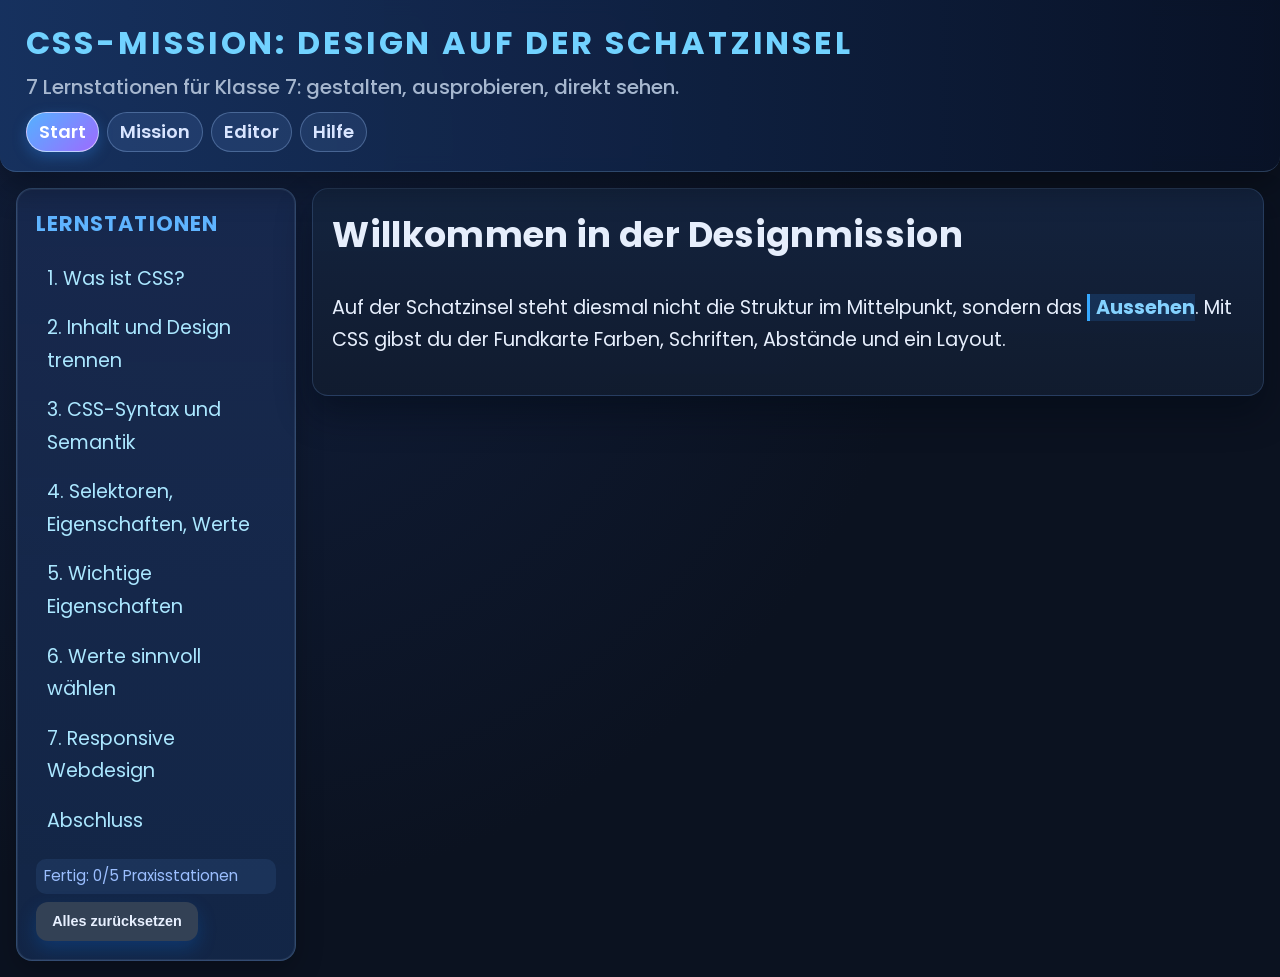
<file: apps/css-grundlagen/index.html>
<!doctype html>
<html lang="de">
  <head>
    <meta charset="utf-8" />
    <meta name="viewport" content="width=device-width,initial-scale=1" />
    <base href="./">
    <title>CSS-Grundlagen - Designmission Schatzsuche</title>
    <link rel="preconnect" href="https://fonts.googleapis.com">
    <link rel="preconnect" href="https://fonts.gstatic.com" crossorigin>
    <link href="https://fonts.googleapis.com/css2?family=Poppins:wght@400;500;600;700;800&family=Inter:wght@400;500;600;700&display=swap" rel="stylesheet">
    <link rel="stylesheet" href="css/style.css">
  </head>
  <body>
    <header class="main-header">
      <div class="title-wrap">
        <h1>CSS-Mission: Design auf der Schatzinsel</h1>
        <p>7 Lernstationen für Klasse 7: gestalten, ausprobieren, direkt sehen.</p>
      </div>
      <nav class="topnav" aria-label="Sektionen">
        <a href="#/start">Start</a>
        <a href="#/mission">Mission</a>
        <a href="#/editor">Editor</a>
        <a href="#/hilfe">Hilfe</a>
      </nav>
    </header>

    <div class="layout">
      <aside class="sidebar" aria-label="Lernmodule">
        <h2>Lernstationen</h2>
        <ul>
          <li><a href="#/modul/1">1. Was ist CSS?</a></li>
          <li><a href="#/modul/2">2. Inhalt und Design trennen</a></li>
          <li><a href="#/modul/3">3. CSS-Syntax und Semantik</a></li>
          <li><a href="#/modul/4">4. Selektoren, Eigenschaften, Werte</a></li>
          <li><a href="#/modul/5">5. Wichtige Eigenschaften</a></li>
          <li><a href="#/modul/6">6. Werte sinnvoll wählen</a></li>
          <li><a href="#/modul/7">7. Responsive Webdesign</a></li>
          <li><a href="#/modul/abschluss">Abschluss</a></li>
        </ul>
        <div id="progress"></div>
        <button id="reset-btn" class="secondary" style="font-size:0.9rem;margin-top:0.5rem;">Alles zurücksetzen</button>
      </aside>

      <main id="app" class="content"></main>
    </div>

    <script src="js/app.js" defer></script>
  </body>
</html>
</file>
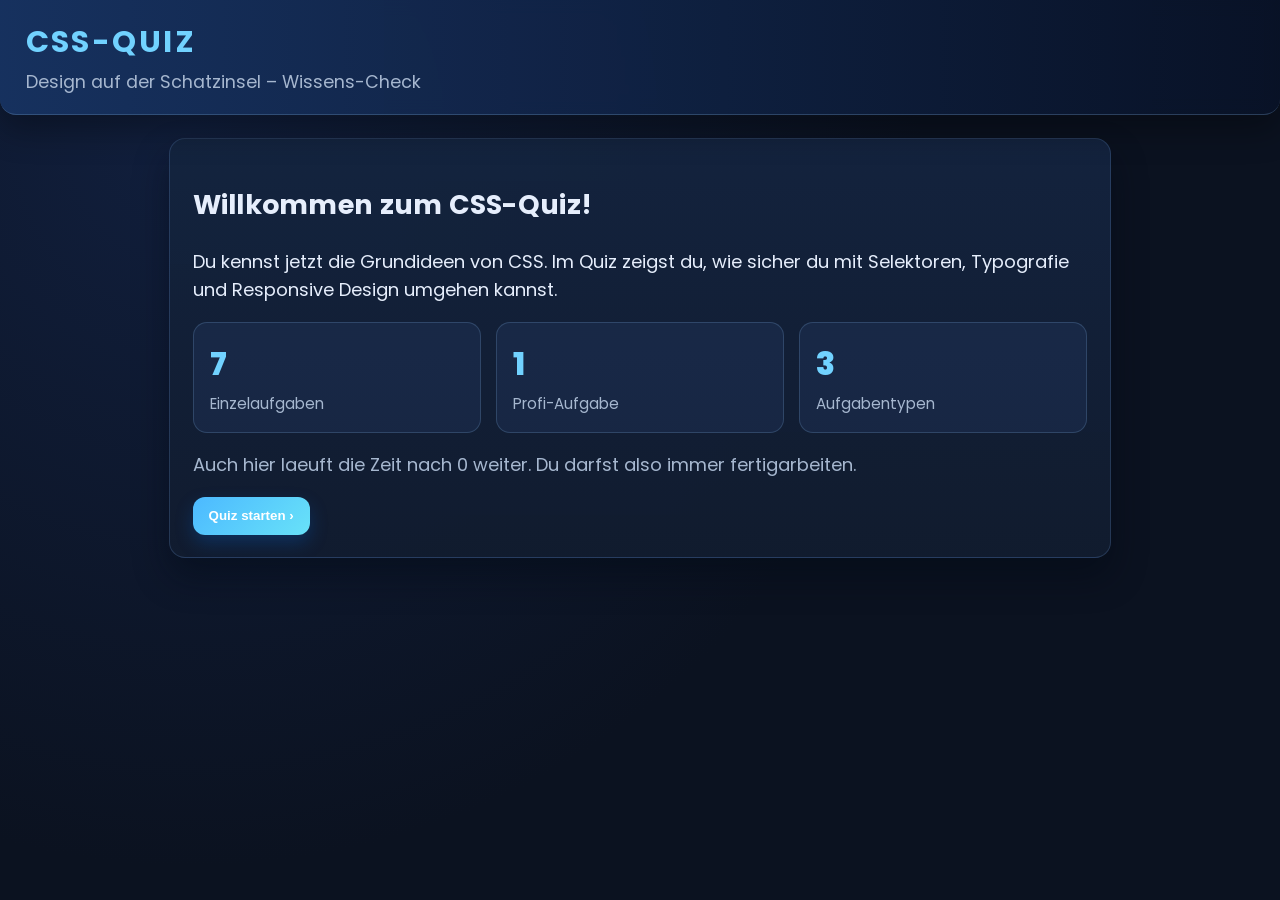
<file: apps/css-quiz/index.html>
<!doctype html>
<html lang="de">
  <head>
    <meta charset="utf-8" />
    <meta name="viewport" content="width=device-width,initial-scale=1" />
    <base href="./">
    <title>CSS-Quiz – Wissens-Check</title>
    <link rel="preconnect" href="https://fonts.googleapis.com">
    <link rel="preconnect" href="https://fonts.gstatic.com" crossorigin>
    <link href="https://fonts.googleapis.com/css2?family=Poppins:wght@400;500;600;700;800&family=Inter:wght@400;500;600;700&display=swap" rel="stylesheet">
    <link rel="stylesheet" href="css/style.css">
  </head>
  <body>
    <header class="main-header">
      <div class="title-wrap">
        <h1>CSS-Quiz</h1>
        <p>Design auf der Schatzinsel – Wissens-Check</p>
      </div>
      <div id="quiz-meta" class="quiz-meta"></div>
    </header>

    <main id="app" class="quiz-content"></main>

    <div id="modal-overlay" class="modal-overlay hidden" role="dialog" aria-modal="true" aria-labelledby="modal-title">
      <div class="modal-box">
        <h2 id="modal-title">⚠️ Profi-Aufgabe starten?</h2>
        <p>Wenn du zur <strong>Profi-Aufgabe</strong> wechselst, kannst du <strong>nicht mehr zu den Einzelaufgaben zurueckkehren</strong>.</p>
        <p>Bist du bereit?</p>
        <div class="modal-actions">
          <button id="modal-confirm">Ja, ich bin bereit!</button>
          <button id="modal-cancel" class="secondary">Abbrechen</button>
        </div>
      </div>
    </div>

    <script src="js/quiz.js" defer></script>
  </body>
</html>
</file>
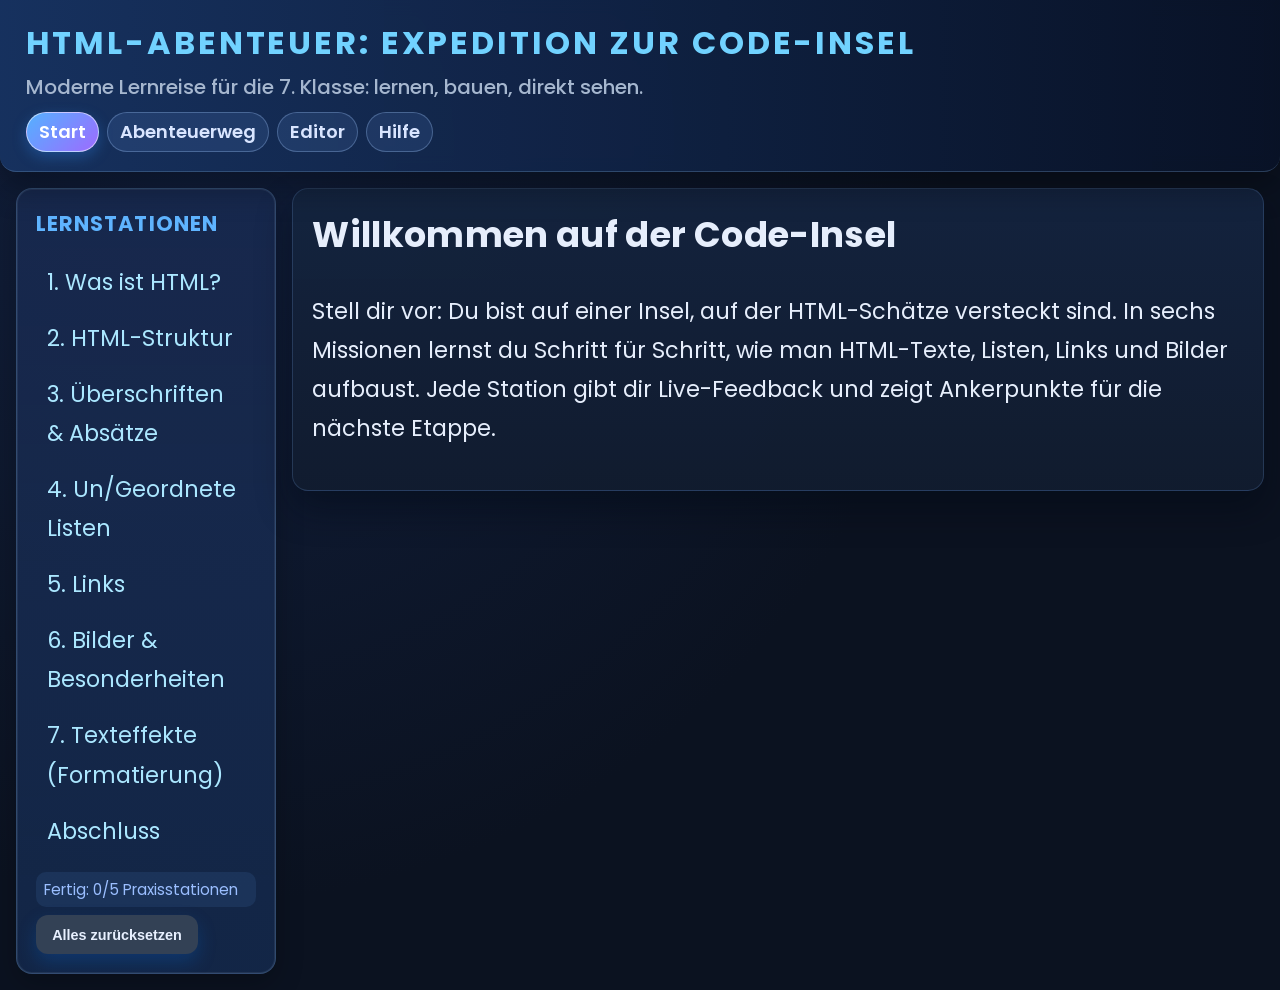
<file: apps/html-grundlagen/index.html>
<!doctype html>
<html lang="de">
  <head>
    <meta charset="utf-8" />
    <meta name="viewport" content="width=device-width,initial-scale=1" />
    <base href="./">
    <title>HTML-Grundlagen - Abenteuerkurs</title>
    <link rel="preconnect" href="https://fonts.googleapis.com">
    <link rel="preconnect" href="https://fonts.gstatic.com" crossorigin>
    <link href="https://fonts.googleapis.com/css2?family=Poppins:wght@400;500;600;700;800&family=Inter:wght@400;500;600;700&display=swap" rel="stylesheet">
    <link rel="stylesheet" href="css/style.css">
  </head>
  <body>
    <header class="main-header">
      <div class="title-wrap">
        <h1>HTML-Abenteuer: Expedition zur Code-Insel</h1>
        <p>Moderne Lernreise für die 7. Klasse: lernen, bauen, direkt sehen.</p>
      </div>
      <nav class="topnav" aria-label="Sektionen">
        <a href="#/start">Start</a>
        <a href="#/abenteuer">Abenteuerweg</a>
        <a href="#/editor">Editor</a>
        <a href="#/hilfe">Hilfe</a>
      </nav>
    </header>

    <div class="layout">
      <aside class="sidebar" aria-label="Lernmodule">
        <h2>Lernstationen</h2>
        <ul>
          <li><a href="#/modul/1">1. Was ist HTML?</a></li>
          <li><a href="#/modul/2">2. HTML-Struktur</a></li>
          <li><a href="#/modul/3">3. Überschriften & Absätze</a></li>
          <li><a href="#/modul/4">4. Un/Geordnete Listen</a></li>
          <li><a href="#/modul/5">5. Links</a></li>
          <li><a href="#/modul/6">6. Bilder & Besonderheiten</a></li>
          <li><a href="#/modul/7">7. Texteffekte (Formatierung)</a></li>
          <li><a href="#/modul/abschluss">Abschluss</a></li>
        </ul>
        <div id="progress"></div>
        <button id="reset-btn" class="secondary" style="font-size:0.9rem;margin-top:0.5rem;">Alles zurücksetzen</button>
      </aside>

      <main id="app" class="content"></main>
    </div>

    <script src="js/app.js" defer></script>
  </body>
</html>
</file>
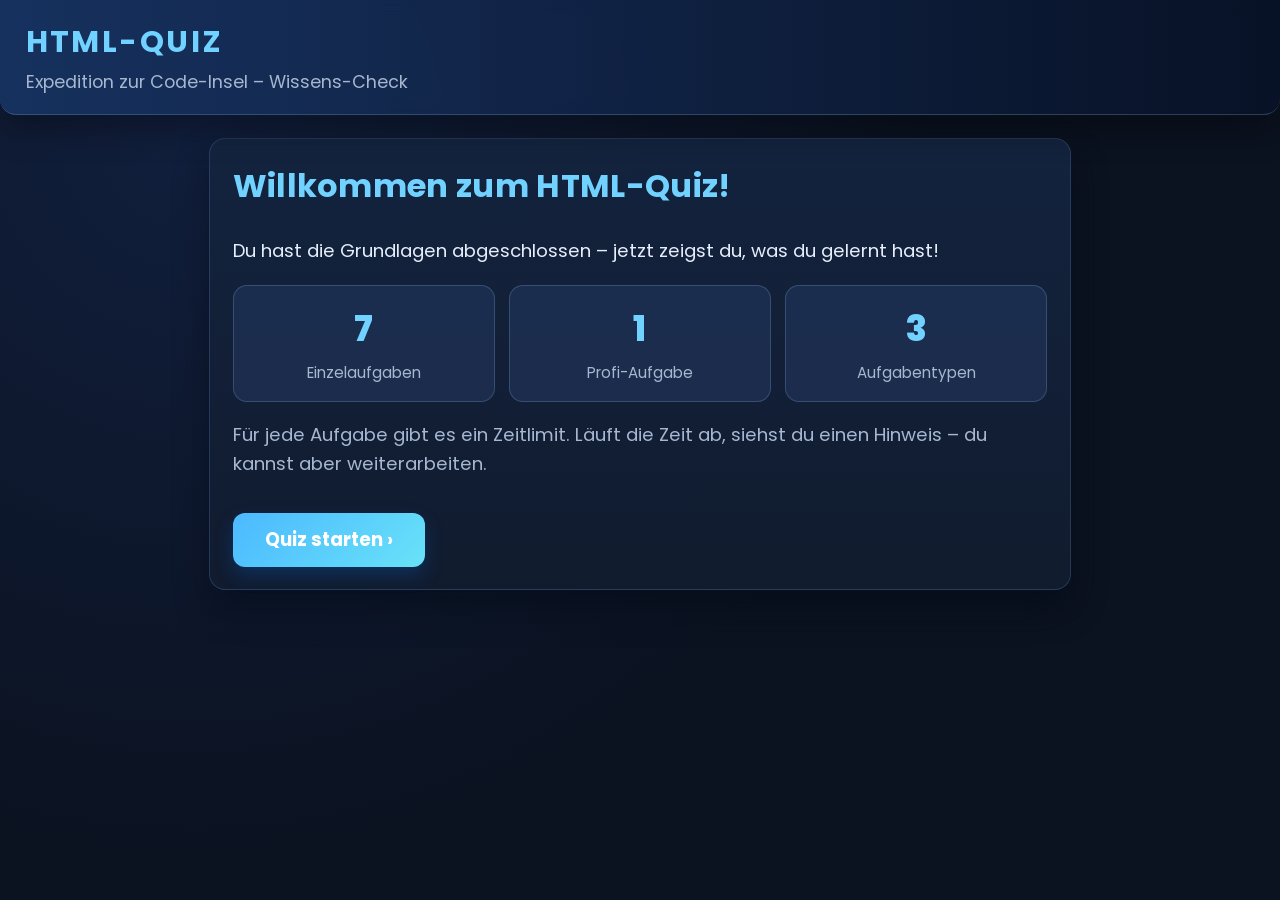
<file: apps/html-quiz/index.html>
<!doctype html>
<html lang="de">
  <head>
    <meta charset="utf-8" />
    <meta name="viewport" content="width=device-width,initial-scale=1" />
    <base href="./">
    <title>HTML-Quiz – Wissens-Check</title>
    <link rel="preconnect" href="https://fonts.googleapis.com">
    <link rel="preconnect" href="https://fonts.gstatic.com" crossorigin>
    <link href="https://fonts.googleapis.com/css2?family=Poppins:wght@400;500;600;700;800&family=Inter:wght@400;500;600;700&display=swap" rel="stylesheet">
    <link rel="stylesheet" href="css/style.css">
  </head>
  <body>
    <header class="main-header">
      <div class="title-wrap">
        <h1>HTML-Quiz</h1>
        <p>Expedition zur Code-Insel – Wissens-Check</p>
      </div>
      <div id="quiz-meta" class="quiz-meta"></div>
    </header>

    <main id="app" class="quiz-content"></main>

    <div id="modal-overlay" class="modal-overlay hidden" role="dialog" aria-modal="true" aria-labelledby="modal-title">
      <div class="modal-box">
        <h2 id="modal-title">⚠️ Profi-Aufgabe starten?</h2>
        <p>Wenn du zur <strong>Profi-Aufgabe</strong> wechselst, kannst du <strong>nicht mehr zu den Einzelaufgaben zurückkehren</strong>.</p>
        <p>Bist du bereit?</p>
        <div class="modal-actions">
          <button id="modal-confirm">Ja, ich bin bereit!</button>
          <button id="modal-cancel" class="secondary">Abbrechen</button>
        </div>
      </div>
    </div>

    <script src="js/quiz.js" defer></script>
  </body>
</html>
</file>
<file: apps/css-grundlagen/css/style.css>
:root {
  --bg: #0b1220;
  --surface: #111d34;
  --surface-2: #1c2c4b;
  --accent: #5fb4ff;
  --accent-2: #71d2ff;
  --text: #e6eefc;
  --muted: #a6b7cf;
  --success: #3ee9a1;
  --danger: #ff5f7d;
  --border: rgba(104, 143, 183, 0.35);
  --shadow: 0 18px 35px rgba(1, 8, 20, 0.45);
  --radius: 16px;
}
* { box-sizing: border-box; }
body {
  margin: 0;
  font-family: 'Poppins', 'Inter', 'Segoe UI', Roboto, Arial, sans-serif;
  background: radial-gradient(circle at 15% 15%, #111f3d 0%, #0b1220 55%);
  color: var(--text);
  font-size: 18px;
  line-height: 1.55;
  min-height: 100vh;
}
h1,h2,h3,h4,h5,h6 { text-rendering: optimizeLegibility; letter-spacing: 0.01em; }

.main-header {
  padding: 1.15rem 1.6rem;
  border-bottom: 1px solid var(--border);
  background: linear-gradient(90deg, rgba(23, 51, 98, 0.92), rgba(9, 18, 39, 0.94));
  box-shadow: 0 16px 32px rgba(0,0,0,0.3);
  backdrop-filter: blur(8px);
  border-radius: 0 0 var(--radius) var(--radius);
  position: sticky;
  top: 0;
  z-index: 20;
}
.title-wrap h1 {
  margin: 0;
  font-size: 2rem;
  color: var(--accent-2);
  text-transform: uppercase;
  letter-spacing: 0.09em;
}
.title-wrap p {
  margin: 0.25rem 0 0.55rem;
  color: var(--muted);
  font-size: 1.25rem;
  font-weight: 500;
}
.topnav {
  display: flex;
  flex-wrap: wrap;
  gap: 0.5rem;
}
.topnav a {
  color: #d9e5ff;
  text-decoration: none;
  font-weight: 600;
  border: 1px solid rgba(168, 205, 255, 0.3);
  border-radius: 999px;
  padding: 0.33rem 0.75rem;
  background: rgba(127, 174, 248, 0.12);
  transition: transform 0.2s ease, color 0.2s ease, background 0.2s ease, border 0.2s ease;
}
.topnav a:hover,
.topnav a:focus {
  background: rgba(95, 186, 255, 0.23);
  border-color: #80bfff;
  color: var(--text);
  transform: translateY(-1px);
}
.topnav a.active {
  background: linear-gradient(135deg,#54b1ff,#9d6bff);
  color: #ffffff;
  border-color: rgba(255, 255, 255, 0.55);
  box-shadow: 0 5px 14px rgba(39, 116, 204, 0.43);
}
.layout {
  display: grid;
  grid-template-columns: minmax(220px, min(45vw, 280px)) minmax(0, 1fr);
  gap: 1rem;
  padding: 1rem;
  width: 100%;
  max-width: 100%;
  margin: 0;
  align-items: start;
}
.sidebar {
  background: linear-gradient(180deg, rgba(24, 41, 78, 0.95), rgba(20, 41, 76, 0.87));
  border: 1px solid var(--border);
  border-radius: var(--radius);
  padding: 1.2rem;
  min-height: calc(100vh - 146px);
  position: sticky;
  top: 1.1rem;
  overflow-y: auto;
  overflow-x: hidden;
  box-shadow: inset 0 0 0 1px rgba(214, 228, 255, 0.08), 0 10px 28px rgba(0,0,0,0.23);
}
.sidebar, .content { min-width: 0; }
.sidebar h2 {
  margin-top: 0;
  color: var(--accent);
  font-size: 1.3rem;
  text-transform: uppercase;
  letter-spacing: 0.05em;
}
.sidebar ul { list-style: none; margin: 0.7rem 0; padding: 0; }
.sidebar li { margin: 0.35rem 0; }
.sidebar a {
  color: #abe7ff;
  text-decoration: none;
  display: inline-flex;
  align-items: center;
  border-radius: 8px;
  padding: 0.35rem 0.7rem;
  transition: background 0.25s ease;
}
.sidebar a:hover,
.sidebar a:focus { background: rgba(97, 165, 255, 0.17); }
.sidebar a.active {
  background: linear-gradient(135deg, rgba(78, 147, 255, 0.45), rgba(122, 101, 216, 0.43));
  color: #ffffff;
  font-weight: 700;
}
.sidebar a.completed { color: #c7ffd6; position: relative; font-weight: 700; }
.sidebar a.completed::after {
  content: '✔';
  position: absolute;
  right: 8px;
  top: 50%;
  transform: translateY(-50%);
  background: #1ca65f;
  color: #ffffff;
  border-radius: 999px;
  width: 18px;
  height: 18px;
  display: inline-flex;
  align-items: center;
  justify-content: center;
  font-size: 0.7rem;
}
#progress {
  margin-top: 1rem;
  color: #9bbeff;
  font-size: 0.95rem;
  padding: 0.35rem 0.5rem;
  border-radius: 10px;
  background: rgba(57, 102, 156, 0.22);
}
.content { min-height: calc(100vh - 160px); }
.pane {
  background: linear-gradient(180deg, rgba(20, 36, 63, 0.96), rgba(17, 28, 47, 0.98));
  border: 1px solid rgba(112, 155, 219, 0.22);
  border-radius: var(--radius);
  box-shadow: var(--shadow);
  padding: 1.2rem;
  margin-bottom: 1.1rem;
  animation: paneFadeIn 0.45s ease-out forwards;
}
@keyframes paneFadeIn {
  from { opacity: 0; transform: translateY(12px); }
  to { opacity: 1; transform: translateY(0); }
}
.pane h2 { margin-top: 0; font-size: 2.2rem; }
.pane h3 { font-size: 1.15rem; color: var(--text); margin: 1rem 0 0.6rem; }
.pane p,
.sidebar p,
.sidebar ul,
.sidebar li { font-size: 1.2rem; line-height: 1.7; }
.code,
.inline-code {
  font-family: 'JetBrains Mono', 'Courier New', monospace;
  font-size: 1.05em;
  color: #b6feff;
  background: rgba(55, 200, 255, 0.18);
  padding: 0.14rem 0.25rem;
  border-radius: 6px;
  white-space: pre-wrap;
}
.important {
  color: #84d2ff;
  background: rgba(46, 142, 250, 0.16);
  font-weight: 700;
  border-left: 3px solid #36a8ff;
  padding-left: 0.38rem;
}
.punch {
  color: #ff7de8;
  background: rgba(255, 93, 214, 0.17);
  font-weight: 700;
  border-radius: 8px;
  padding: 0.08rem 0.17rem;
}
.cols {
  display: grid;
  grid-template-columns: 1fr 1fr;
  gap: 1rem;
  margin-top: 0.8rem;
}
.box {
  background: #0f172a;
  border: 1px solid var(--border);
  border-radius: 10px;
  padding: 0.75rem;
}
.box h3:first-child { margin-top: 0; }
textarea {
  width: 100%;
  min-height: 360px;
  font-family: 'JetBrains Mono', monospace;
  font-size: 1.05rem;
  color: #e2e8f0;
  background: #020617;
  border: 1px solid var(--border);
  border-radius: 8px;
  padding: 0.85rem;
  resize: vertical;
}
.code-input { min-height: 320px; }
textarea:focus {
  outline: 2px dashed var(--accent);
  outline-offset: 2px;
}
select {
  background: #0b1324;
  color: #e6eefc;
  border: 1px solid rgba(130, 170, 230, 0.38);
  border-radius: 8px;
  padding: 0.45rem 0.6rem;
  font-family: inherit;
}
.demo-controls {
  display: flex;
  align-items: center;
  flex-wrap: wrap;
  gap: 0.55rem;
  margin-top: 0.8rem;
}
.controls {
  display: flex;
  gap: 0.7rem;
  flex-wrap: wrap;
  margin-top: 0.75rem;
}
button {
  margin-top: 0.2rem;
  border: 0;
  border-radius: 12px;
  padding: 0.72rem 1rem;
  color: #fff;
  background: linear-gradient(135deg, #4cb9ff, #68e2f8);
  cursor: pointer;
  font-weight: 700;
  box-shadow: 0 8px 18px rgba(7, 102, 207, 0.28);
  transition: transform 0.2s ease, filter 0.2s ease;
}
button:hover,
button:focus {
  transform: translateY(-1px);
  filter: brightness(1.05);
}
button.secondary { background: #334155; color: #e8f0ff; }
.status {
  display: inline-flex;
  align-items: center;
  gap: 0.45rem;
  font-weight: 600;
}
.status.success { color: var(--success); }
.status.error { color: var(--danger); }
.feedback { margin-top: 0.8rem; min-height: 2rem; }
.code-view {
  margin: 0;
  padding: 0.8rem;
  border: 1px solid rgba(129, 166, 208, 0.35);
  border-radius: 12px;
  background: #020617;
  color: #dbeafe;
  font-family: 'JetBrains Mono', monospace;
  font-size: 0.92rem;
  line-height: 1.45;
  max-height: 260px;
  overflow: auto;
  white-space: pre;
}
.html-source-view {
  min-height: 220px;
  max-height: 520px;
}
.preview-tools {
  display: flex;
  align-items: center;
  gap: 0.5rem;
  flex-wrap: wrap;
  margin-bottom: 0.55rem;
}
.width-indicator {
  font-size: 0.92rem;
  color: #9ec8ff;
  background: rgba(57, 102, 156, 0.22);
  border: 1px solid rgba(110, 164, 235, 0.35);
  border-radius: 999px;
  padding: 0.2rem 0.55rem;
}
.preview-wrap {
  width: 100%;
  min-width: 260px;
  margin: 0 auto;
}
.preview-wrap.preview-resizable {
  overflow: visible;
  border: 2px dashed rgba(95, 180, 255, 0.65);
  background: linear-gradient(180deg, rgba(63, 103, 158, 0.12), rgba(63, 103, 158, 0.04));
  border-radius: 12px;
  padding: 0.35rem;
}
.preview-drag-handle {
  margin: 0.45rem auto 0;
  width: fit-content;
  padding: 0.25rem 0.85rem;
  border-radius: 999px;
  border: 1px solid rgba(126, 201, 255, 0.75);
  background: rgba(94, 163, 255, 0.24);
  color: #dbeafe;
  font-size: 0.88rem;
  font-weight: 700;
  letter-spacing: 0.04em;
  cursor: ew-resize;
  user-select: none;
  touch-action: none;
}
.preview-drag-handle:hover,
.preview-drag-handle:focus {
  background: rgba(94, 163, 255, 0.36);
  border-color: rgba(162, 220, 255, 0.95);
}
.preview-wrap.preview-resizable.is-dragging iframe#preview {
  pointer-events: none;
}
iframe#preview {
  width: 100%;
  border: 1px solid rgba(129, 166, 208, 0.35);
  border-radius: 14px;
  min-height: 520px;
  height: min(76vh, 820px);
  background: white;
}
.tip-box {
  background: rgba(57, 102, 156, 0.16);
  border: 1px solid rgba(110, 164, 235, 0.35);
  border-radius: 12px;
  padding: 0.85rem 1rem;
  margin-top: 1rem;
}
.pane a {
  color: #8fd4ff;
  font-weight: 700;
}
.pane a:hover,
.pane a:focus {
  color: #c2ecff;
}
@media(max-width: 1100px) {
  .layout { grid-template-columns: 1fr; }
  .sidebar { position: relative; min-height: auto; top: 0; }
  .cols { grid-template-columns: 1fr; }
}
@media(max-width: 640px) {
  .title-wrap h1 { font-size: 1.25rem; }
  .topnav { justify-content: center; }
  .pane h2 { font-size: 1.6rem; }
  .pane p,
  .sidebar p,
  .sidebar li { font-size: 1rem; }
}
</file>
<file: apps/css-quiz/css/style.css>
/* ── Variables & Reset ─────────────────────────────────────── */
:root {
  --bg: #0b1220;
  --surface: #111d34;
  --surface-2: #1c2c4b;
  --accent: #5fb4ff;
  --accent-2: #71d2ff;
  --text: #e6eefc;
  --muted: #a6b7cf;
  --success: #3ee9a1;
  --danger: #ff5f7d;
  --border: rgba(104, 143, 183, 0.35);
  --shadow: 0 18px 35px rgba(1, 8, 20, 0.45);
  --radius: 16px;
}
* { box-sizing: border-box; }
body {
  margin: 0;
  font-family: 'Poppins', 'Inter', 'Segoe UI', Roboto, Arial, sans-serif;
  background: radial-gradient(circle at 15% 15%, #111f3d 0%, #0b1220 55%);
  color: var(--text);
  font-size: 18px;
  line-height: 1.55;
  min-height: 100vh;
}
h1, h2, h3, h4 { text-rendering: optimizeLegibility; letter-spacing: 0.01em; }
.main-header {
  padding: 1.15rem 1.6rem;
  border-bottom: 1px solid var(--border);
  background: linear-gradient(90deg, rgba(23, 51, 98, 0.92), rgba(9, 18, 39, 0.94));
  box-shadow: 0 16px 32px rgba(0,0,0,0.3);
  backdrop-filter: blur(8px);
  border-radius: 0 0 var(--radius) var(--radius);
  position: sticky;
  top: 0;
  z-index: 20;
  display: flex;
  justify-content: space-between;
  align-items: center;
  flex-wrap: wrap;
  gap: 0.5rem;
}
.title-wrap h1 { margin: 0; font-size: 1.9rem; color: var(--accent-2); text-transform: uppercase; letter-spacing: 0.08em; }
.title-wrap p { margin: 0.2rem 0 0; color: var(--muted); font-size: 1.1rem; }
.quiz-meta { display: flex; align-items: center; }
.meta-pills { display: flex; gap: 0.5rem; flex-wrap: wrap; }
.pill { background: rgba(74, 127, 210, 0.22); border: 1px solid rgba(168, 205, 255, 0.28); border-radius: 999px; padding: 0.25rem 0.7rem; font-size: 0.95rem; font-weight: 600; color: #d8eaff; }
.ab-pill { background: rgba(155, 101, 255, 0.28); border-color: rgba(195, 160, 255, 0.4); }
.quiz-content { max-width: 980px; margin: 1.4rem auto; padding: 0 1.2rem 2rem; }
.pane {
  background: linear-gradient(180deg, rgba(20, 36, 63, 0.96), rgba(17, 28, 47, 0.98));
  border: 1px solid rgba(112, 155, 219, 0.22);
  border-radius: var(--radius);
  box-shadow: var(--shadow);
  padding: 1.4rem;
  margin-bottom: 1.1rem;
  animation: paneFadeIn 0.4s ease-out both;
  overflow-x: hidden;
}
.pane-pro { border-color: rgba(195, 150, 255, 0.4); }
@keyframes paneFadeIn { from { opacity: 0; transform: translateY(10px); } to { opacity: 1; transform: translateY(0); } }
.task-header { display: flex; justify-content: space-between; align-items: center; margin-bottom: 0.6rem; }
.comp-label { font-size: 0.95rem; color: var(--muted); font-weight: 600; text-transform: uppercase; letter-spacing: 0.04em; }
.ab-badge { display: inline-flex; align-items: center; justify-content: center; min-width: 3rem; border-radius: 999px; padding: 0.25rem 0.7rem; background: rgba(155, 101, 255, 0.28); border: 1px solid rgba(195, 160, 255, 0.4); font-weight: 700; }
.question { font-size: 1.08rem; margin: 1rem 0 1.2rem; overflow-wrap: anywhere; }
.req-list { margin: 0.7rem 0 0 1rem; }
.timer-wrap { display: flex; align-items: center; gap: 0.75rem; margin: 0.5rem 0 1rem; }
.timer-bar { flex: 1; height: 0.45rem; background: rgba(255,255,255,0.1); border-radius: 999px; overflow: hidden; }
.timer-bar-fill { height: 100%; background: linear-gradient(90deg, #4cb9ff, #3ff1b4); border-radius: 999px; transition: width 0.9s linear, background-color 0.5s; }
.timer-bar-fill.low { background: linear-gradient(90deg, #ffb347, #ff7c43); }
.timer-bar-fill.very-low { background: linear-gradient(90deg, #ff5f7d, #ff2040); }
.timer-bar-fill.timer-overtime { background: linear-gradient(90deg, #ff9500, #ff6b00); }
.timer-count { font-size: 1rem; font-weight: 700; color: var(--muted); min-width: 2.6rem; text-align: right; font-family: 'JetBrains Mono', monospace; }
.timer-expired { background: rgba(255, 160, 60, 0.18); border: 1px solid rgba(255, 180, 60, 0.45); border-radius: 10px; padding: 0.5rem 1rem; color: #ffd084; font-weight: 600; font-size: 1rem; margin: 0.5rem 0; }
.mc-grid { display: grid; grid-template-columns: 1fr 1fr; gap: 0.95rem; margin-bottom: 1rem; }
.mc-card { background: rgba(36, 58, 100, 0.55); border: 1px solid rgba(130, 170, 230, 0.3); border-radius: 12px; padding: 0.9rem 1rem; color: var(--text); font-family: inherit; font-size: 1.05rem; text-align: left; cursor: pointer; transition: all 0.2s ease; line-height: 1.45; }
.mc-card:hover { background: rgba(60, 100, 180, 0.45); border-color: rgba(150, 200, 255, 0.55); transform: translateY(-2px); box-shadow: 0 4px 12px rgba(95, 180, 255, 0.15); }
.mc-card.mc-selected { background: rgba(75, 120, 220, 0.65); border-color: #7ec9ff; box-shadow: 0 0 0 3px rgba(126, 201, 255, 0.4), inset 0 0 0 1px #7ec9ff; font-weight: 600; }
.mc-card.mc-correct { background: rgba(30, 160, 100, 0.38); border-color: var(--success); color: #a8ffe0; box-shadow: 0 0 8px rgba(62, 233, 161, 0.3); }
.mc-card.mc-wrong { background: rgba(200, 40, 70, 0.28); border-color: var(--danger); color: #ffb3c0; }
.sort-cards { display: flex; flex-direction: column; gap: 0.7rem; }
.sort-card { display: flex; align-items: center; gap: 0.75rem; background: linear-gradient(135deg, rgba(40, 85, 170, 0.2), rgba(50, 100, 200, 0.15)); border: 1.5px solid rgba(120, 180, 255, 0.3); border-radius: 10px; padding: 0.95rem 1.1rem; cursor: grab; transition: all 0.2s ease-out; user-select: none; }
.sort-card:active { cursor: grabbing; }
.sort-card.dragging { opacity: 0.45; }
.sort-card.drag-over { border-color: #7ec9ff; background: linear-gradient(135deg, rgba(80, 130, 220, 0.35), rgba(90, 150, 230, 0.3)); box-shadow: 0 0 12px rgba(95, 180, 255, 0.25); }
.sort-card.sort-correct { background: linear-gradient(135deg, rgba(30, 160, 100, 0.25), rgba(50, 180, 120, 0.2)); border-color: var(--success); }
.sort-card.sort-wrong { background: linear-gradient(135deg, rgba(200, 40, 70, 0.22), rgba(220, 60, 80, 0.18)); border-color: var(--danger); }
.drag-handle { font-size: 1.3rem; color: var(--muted); flex-shrink: 0; }
.sort-label { font-family: 'JetBrains Mono', monospace; font-size: 1rem; color: #c8deff; }
.cols {
  display: grid;
  grid-template-columns: minmax(0, 1fr) minmax(0, 1fr);
  gap: 1rem;
  margin-top: 0.75rem;
  align-items: start;
  width: 100%;
}
.box {
  background: #0f172a;
  border: 1px solid var(--border);
  border-radius: 10px;
  padding: 0.75rem;
  min-width: 0;
}
.box h3:first-child { margin-top: 0; }
.code-view {
  margin: 0;
  padding: 0.8rem;
  border: 1px solid rgba(129, 166, 208, 0.35);
  border-radius: 12px;
  background: #020617;
  color: #dbeafe;
  font-family: 'JetBrains Mono', monospace;
  font-size: 0.92rem;
  line-height: 1.45;
  max-height: 220px;
  overflow: auto;
  white-space: pre-wrap;
  overflow-wrap: anywhere;
  max-width: 100%;
}
textarea { width: 100%; min-height: 360px; min-width: 0; max-width: 100%; font-family: 'JetBrains Mono', monospace; font-size: 1rem; color: #e2e8f0; background: #020617; border: 1px solid var(--border); border-radius: 8px; padding: 0.85rem; resize: vertical; }
.btn-row, .nav-btns { display: flex; gap: 0.7rem; flex-wrap: wrap; align-items: center; margin-top: 0.8rem; }
button { border: 0; border-radius: 12px; padding: 0.72rem 1rem; color: #fff; background: linear-gradient(135deg, #4cb9ff, #68e2f8); cursor: pointer; font-weight: 700; box-shadow: 0 8px 18px rgba(7, 102, 207, 0.28); transition: transform 0.2s ease, filter 0.2s ease; }
button:hover, button:focus { transform: translateY(-1px); filter: brightness(1.05); }
button.secondary { background: #334155; color: #e8f0ff; }
.feedback-inline { margin-top: 0.85rem; min-height: 1.8rem; }
.status { display: inline-flex; align-items: center; gap: 0.45rem; font-weight: 600; }
.status.success { color: var(--success); }
.status.error { color: var(--danger); }
iframe#preview { display: block; width: 100%; max-width: 100%; min-height: 520px; border-radius: 14px; border: 1px solid rgba(129, 166, 208, 0.35); background: white; }
.info-grid { display: grid; grid-template-columns: repeat(3, minmax(0, 1fr)); gap: 0.9rem; margin: 1rem 0; }
.info-card { display: flex; flex-direction: column; gap: 0.25rem; background: rgba(46, 74, 126, 0.22); border: 1px solid rgba(104, 143, 183, 0.3); border-radius: 14px; padding: 1rem; }
.info-num { font-size: 2rem; font-weight: 800; color: var(--accent-2); }
.info-label { color: var(--muted); font-size: 0.95rem; }
.muted-note { color: var(--muted); }
.score-banner { display: flex; align-items: baseline; gap: 0.35rem; margin: 0.6rem 0 1rem; }
.score-num, .score-total { font-size: 3rem; font-weight: 800; color: var(--accent-2); }
.score-sep { font-size: 2rem; color: var(--muted); }
.score-label { margin-left: 0.5rem; color: var(--muted); }
.result-list { display: flex; flex-direction: column; gap: 0.75rem; }
.result-row { display: flex; align-items: center; gap: 0.8rem; border: 1px solid rgba(104, 143, 183, 0.22); background: rgba(15, 24, 42, 0.7); border-radius: 12px; padding: 0.9rem 1rem; }
.result-row.r-ok { border-color: rgba(62, 233, 161, 0.4); }
.result-row.r-fail { border-color: rgba(255, 95, 125, 0.35); }
.r-icon { font-size: 1.3rem; }
.r-info { flex: 1; display: flex; flex-direction: column; gap: 0.25rem; }
.r-meta { color: var(--muted); font-size: 0.92rem; }
.modal-overlay { position: fixed; inset: 0; background: rgba(3, 9, 20, 0.7); display: grid; place-items: center; padding: 1rem; z-index: 50; }
.modal-overlay.hidden { display: none; }
.modal-box { max-width: 520px; background: linear-gradient(180deg, rgba(20, 36, 63, 0.98), rgba(17, 28, 47, 1)); border: 1px solid rgba(112, 155, 219, 0.35); border-radius: 16px; padding: 1.2rem; box-shadow: var(--shadow); }
.modal-actions { display: flex; gap: 0.75rem; flex-wrap: wrap; margin-top: 1rem; }
@media (max-width: 720px) {
  .mc-grid, .cols, .info-grid { grid-template-columns: 1fr; }
}
@media (max-width: 420px) {
  .title-wrap h1 { font-size: 1.35rem; }
}
</file>
<file: apps/html-grundlagen/css/style.css>
:root {
  --bg: #0b1220;
  --surface: #111d34;
  --surface-2: #1c2c4b;
  --accent: #5fb4ff;
  --accent-2: #71d2ff;
  --text: #e6eefc;
  --muted: #a6b7cf;
  --success: #3ee9a1;
  --danger: #ff5f7d;
  --border: rgba(104, 143, 183, 0.35);
  --shadow: 0 18px 35px rgba(1, 8, 20, 0.45);
  --radius: 16px;
}
* { box-sizing: border-box; }
body {
  margin: 0;
  font-family: 'Poppins', 'Inter', 'Segoe UI', Roboto, Arial, sans-serif;
  background: radial-gradient(circle at 15% 15%, #111f3d 0%, #0b1220 55%);
  color: var(--text);
  font-size: 18px;
  line-height: 1.55;
  min-height: 100vh;
}


h1,h2,h3,h4,h5,h6 {
  text-rendering: optimizeLegibility;
  letter-spacing: 0.01em;
}

.main-header {
  padding: 1.15rem 1.6rem;
  border-bottom: 1px solid var(--border);
  background: linear-gradient(90deg, rgba(23, 51, 98, 0.92), rgba(9, 18, 39, 0.94));
  box-shadow: 0 16px 32px rgba(0,0,0,0.3);
  backdrop-filter: blur(8px);
  border-radius: 0 0 var(--radius) var(--radius);
  position: sticky;
  top: 0;
  z-index: 20;
}
.title-wrap h1 {
  margin: 0;
  font-size: 2rem;
  color: var(--accent-2);
  text-transform: uppercase;
  letter-spacing: 0.09em;
}
.title-wrap p {
  margin: 0.25rem 0 0.55rem;
  color: var(--muted);
  font-size: 1.25rem;
  font-weight: 500;
}
.topnav {
  display: flex;
  flex-wrap: wrap;
  gap: 0.5rem;
}
.topnav a {
  color: #d9e5ff;
  text-decoration: none;
  font-weight: 600;
  border: 1px solid rgba(168, 205, 255, 0.3);
  border-radius: 999px;
  padding: 0.33rem 0.75rem;
  background: rgba(127, 174, 248, 0.12);
  transition: transform 0.2s ease, color 0.2s ease, background 0.2s ease, border 0.2s ease;
}
.topnav a:hover,
.topnav a:focus {
  background: rgba(95, 186, 255, 0.23);
  border-color: #80bfff;
  color: var(--text);
  transform: translateY(-1px);
}.topnav a.active {
  background: linear-gradient(135deg,#54b1ff,#9d6bff);
  color: #ffffff;
  border-color: rgba(255, 255, 255, 0.55);
  box-shadow: 0 5px 14px rgba(39, 116, 204, 0.43);
}
.layout {
  display: grid;
  grid-template-columns: minmax(220px, min(45vw, 260px)) minmax(0, 1fr);
  gap: 1rem;
  padding: 1rem;
  width: 100%;
  max-width: 100%;
  margin: 0;
  align-items: start;
}
.sidebar {
  background: linear-gradient(180deg, rgba(24, 41, 78, 0.95), rgba(20, 41, 76, 0.87));
  border: 1px solid var(--border);
  border-radius: var(--radius);
  padding: 1.2rem;
  min-height: calc(100vh - 146px);
  position: sticky;
  top: 1.1rem;
  overflow-y: auto;
  overflow-x: hidden;
  width: min(45vw, 280px);
  max-width: 100%;
  box-shadow: inset 0 0 0 1px rgba(214, 228, 255, 0.08), 0 10px 28px rgba(0,0,0,0.23);
}
.sidebar, .content {
  min-width: 0;
}

.sidebar h2 {
  margin-top: 0;
  color: var(--accent);
  font-size: 1.3rem;
  text-transform: uppercase;
  letter-spacing: 0.05em;
}
.sidebar ul {
  list-style: none;
  margin: 0.7rem 0;
  padding: 0;
}
.sidebar li {
  margin: 0.35rem 0;
}
.sidebar a {
  color: #abe7ff;
  text-decoration: none;
  display: inline-flex;
  align-items: center;
  border-radius: 8px;
  padding: 0.35rem 0.7rem;
  transition: background 0.25s ease;
}
.sidebar a:hover,
.sidebar a:focus {
  background: rgba(97, 165, 255, 0.17);
}
.sidebar a.active {
  background: linear-gradient(135deg, rgba(78, 147, 255, 0.45), rgba(122, 101, 216, 0.43));
  color: #ffffff;
  font-weight: 700;
  border-color: rgba(177, 204, 255, 0.5);
}
.sidebar a.completed {
  color: #c7ffd6;
  position: relative;
  font-weight: 700;
}
.sidebar a.completed::after {
  content: '✔';
  position: absolute;
  right: 8px;
  top: 50%;
  transform: translateY(-50%);
  background: #1ca65f;
  color: #ffffff;
  border-radius: 999px;
  width: 18px;
  height: 18px;
  display: inline-flex;
  align-items: center;
  justify-content: center;
  font-size: 0.7rem;
}
#progress {
  margin-top: 1rem;
  color: #9bbeff;
  font-size: 0.95rem;
  padding: 0.35rem 0.5rem;
  border-radius: 10px;
  background: rgba(57, 102, 156, 0.22);
}
.content {
  min-height: calc(100vh - 160px);
  transition: background-color 0.3s ease;
}
.content:hover {
  background-color: rgba(127, 178, 255, 0.04);
}

.pane {
  background: linear-gradient(180deg, rgba(20, 36, 63, 0.96), rgba(17, 28, 47, 0.98));
  border: 1px solid rgba(112, 155, 219, 0.22);
  border-radius: var(--radius);
  box-shadow: var(--shadow);
  padding: 1.2rem;
  margin-bottom: 1.1rem;
  transform: translateY(2px);
  animation: paneFadeIn 0.45s ease-out forwards;
}
.pane h2 {
  margin-top: 0;
  font-size: 2.2rem;
}

@keyframes paneFadeIn {
  from { opacity: 0; transform: translateY(12px); }
  to { opacity: 1; transform: translateY(0); }
}
.pane h3 {
  font-size: 1.45rem;
  color: var(--text);
}
.pane p,
.sidebar p,
.sidebar ul,
.sidebar li {
  font-size: 1.4rem;
  line-height: 1.75;
}

.code,
.inline-code {
  font-family: 'JetBrains Mono', 'Courier New', monospace;
  font-size: 1.05em;
  color: #b6feff;
  background: rgba(55, 200, 255, 0.18);
  padding: 0.14rem 0.25rem;
  border-radius: 6px;
  white-space: pre-wrap;
}

.important {
  color: #84d2ff;
  background: rgba(46, 142, 250, 0.16);
  font-weight: 700;
  border-left: 3px solid #36a8ff;
  padding-left: 0.38rem;
}

.punch {
  color: #ff7de8;
  background: rgba(255, 93, 214, 0.17);
  font-weight: 700;
  border-radius: 8px;
  padding: 0.08rem 0.17rem;
}

.cols {
  display: grid;
  grid-template-columns: 1fr 1fr;
  gap: 1rem;
  margin-top: 0.6rem;
}
.box {
  background: #0f172a;
  border: 1px solid var(--border);
  border-radius: 10px;
  padding: 0.75rem;
}
textarea,
input,
select {
  width: 100%;
  font-family: 'JetBrains Mono', monospace;
  font-size: 1.2rem;
  color: #e2e8f0;
  background: #020617;
  border: 1px solid var(--border);
  border-radius: 8px;
  padding: 0.85rem;
  min-height: 260px;
}

textarea:focus,
input:focus,
select:focus {
  outline: 2px dashed var(--accent);
  outline-offset: 2px;
}
.status {
  display: inline-flex;
  align-items: center;
  gap: 0.45rem;
  font-weight: 600;
}
.status.success { color: var(--success); }
.status.error { color: var(--danger); }
.runde {
  display: inline-block;
  width: 13px;
  height: 13px;
  border-radius: 50%;
  border: 1px solid rgba(255,255,255,0.15);
}
.runde.done { background: var(--success); }
.runde.todo { background: var(--border); }
button {
  margin-top: 0.7rem;
  border: 0;
  border-radius: 12px;
  padding: 0.72rem 1rem;
  color: #fff;
  background: linear-gradient(135deg, #4cb9ff, #68e2f8);
  cursor: pointer;
  font-weight: 700;
  box-shadow: 0 8px 18px rgba(7, 102, 207, 0.28);
  transition: transform 0.2s ease, filter 0.2s ease;
}
button:hover,
button:focus {
  transform: translateY(-1px);
  filter: brightness(1.05);
}
button.secondary {
  background: #334155;
  color: #e8f0ff;
}
button.feedback {
  font-size: 0.92rem;
  margin-top: 0.4rem;
  background: #2c3f6f;
}
iframe#preview {
  width: 100%;
  border: 1px solid rgba(129, 166, 208, 0.35);
  border-radius: 14px;
  min-height: 560px !important;
  height: min(80vh, 860px) !important;
}
.tooltip {
  display: inline-block;
  position: relative;
  border-bottom: 1px dashed var(--muted);
  cursor: help;
}
.tooltip span {
  visibility: hidden;
  opacity: 0;
  width: 22rem;
  background-color: #0f172a;
  color: #e2e8f0;
  text-align: left;
  border: 1px solid var(--border);
  border-radius: 10px;
  padding: 0.6rem;
  position: absolute;
  z-index: 20;
  bottom: 110%;
  left: 0;
  transition: opacity 0.2s;
  line-height: 1.3;
}
.tooltip:hover span { visibility: visible; opacity: 1; }
@media(max-width: 1100px) {
  .layout { grid-template-columns: 1fr; }
  .sidebar { position: relative; height: auto; top: 0; }
  .cols { grid-template-columns: 1fr; }
}
@media(max-width: 640px) {
  .title-wrap h1 { font-size: 1.2rem; }
  .topnav { justify-content: center; }
}
</file>
<file: apps/html-quiz/css/style.css>
/* ── Variables & Reset ─────────────────────────────────────── */
:root {
  --bg: #0b1220;
  --surface: #111d34;
  --surface-2: #1c2c4b;
  --accent: #5fb4ff;
  --accent-2: #71d2ff;
  --text: #e6eefc;
  --muted: #a6b7cf;
  --success: #3ee9a1;
  --danger: #ff5f7d;
  --border: rgba(104, 143, 183, 0.35);
  --shadow: 0 18px 35px rgba(1, 8, 20, 0.45);
  --radius: 16px;
}
* { box-sizing: border-box; }
body {
  margin: 0;
  font-family: 'Poppins', 'Inter', 'Segoe UI', Roboto, Arial, sans-serif;
  background: radial-gradient(circle at 15% 15%, #111f3d 0%, #0b1220 55%);
  color: var(--text);
  font-size: 18px;
  line-height: 1.55;
  min-height: 100vh;
}
h1, h2, h3, h4 { text-rendering: optimizeLegibility; letter-spacing: 0.01em; }

/* ── Header ─────────────────────────────────────────────────── */
.main-header {
  padding: 1.15rem 1.6rem;
  border-bottom: 1px solid var(--border);
  background: linear-gradient(90deg, rgba(23, 51, 98, 0.92), rgba(9, 18, 39, 0.94));
  box-shadow: 0 16px 32px rgba(0,0,0,0.3);
  backdrop-filter: blur(8px);
  border-radius: 0 0 var(--radius) var(--radius);
  position: sticky;
  top: 0;
  z-index: 20;
  display: flex;
  justify-content: space-between;
  align-items: center;
  flex-wrap: wrap;
  gap: 0.5rem;
}
.title-wrap h1 {
  margin: 0;
  font-size: 1.9rem;
  color: var(--accent-2);
  text-transform: uppercase;
  letter-spacing: 0.08em;
}
.title-wrap p { margin: 0.2rem 0 0; color: var(--muted); font-size: 1.1rem; }

/* ── Header meta pills ──────────────────────────────────────── */
.quiz-meta { display: flex; align-items: center; }
.meta-pills { display: flex; gap: 0.5rem; flex-wrap: wrap; }
.pill {
  background: rgba(74, 127, 210, 0.22);
  border: 1px solid rgba(168, 205, 255, 0.28);
  border-radius: 999px;
  padding: 0.25rem 0.7rem;
  font-size: 0.95rem;
  font-weight: 600;
  color: #d8eaff;
}
.ab-pill { background: rgba(155, 101, 255, 0.28); border-color: rgba(195, 160, 255, 0.4); }

/* ── Quiz content area ──────────────────────────────────────── */
.quiz-content {
  max-width: 900px;
  margin: 1.4rem auto;
  padding: 0 1.2rem 2rem;
}

/* ── Pane ───────────────────────────────────────────────────── */
.pane {
  background: linear-gradient(180deg, rgba(20, 36, 63, 0.96), rgba(17, 28, 47, 0.98));
  border: 1px solid rgba(112, 155, 219, 0.22);
  border-radius: var(--radius);
  box-shadow: var(--shadow);
  padding: 1.4rem;
  margin-bottom: 1.1rem;
  animation: paneFadeIn 0.4s ease-out both;
}
.pane-pro { border-color: rgba(195, 150, 255, 0.4); }

@keyframes paneFadeIn {
  from { opacity: 0; transform: translateY(10px); }
  to   { opacity: 1; transform: translateY(0); }
}

/* ── Task header ────────────────────────────────────────────── */
.task-header {
  display: flex;
  justify-content: space-between;
  align-items: center;
  margin-bottom: 0.6rem;
}
.comp-label { font-size: 0.95rem; color: var(--muted); font-weight: 600; text-transform: uppercase; letter-spacing: 0.04em; }
.ab-badge {
  background: rgba(155, 101, 255, 0.3);
  border: 1px solid rgba(196, 160, 255, 0.45);
  border-radius: 999px;
  padding: 0.18rem 0.6rem;
  font-size: 0.88rem;
  font-weight: 700;
  color: #e0caff;
}

/* ── Question text ──────────────────────────────────────────── */
.question {
  font-size: 1.25rem;
  line-height: 1.65;
  margin: 0.8rem 0 1.2rem;
}
.question code, code { font-family: 'JetBrains Mono', 'Courier New', monospace; font-size: 0.95em; color: #b6feff; background: rgba(55, 200, 255, 0.18); padding: 0.1rem 0.22rem; border-radius: 5px; }
.req-list { margin: 0.5rem 0 0 1.3rem; }
.req-list li { margin: 0.35rem 0; font-size: 1.1rem; }

/* ── Timer ──────────────────────────────────────────────────── */
.timer-wrap {
  display: flex;
  align-items: center;
  gap: 0.6rem;
  margin-bottom: 0.55rem;
}
.timer-bar {
  flex: 1;
  height: 7px;
  background: rgba(255,255,255,0.1);
  border-radius: 999px;
  overflow: hidden;
}
.timer-bar-fill {
  height: 100%;
  background: linear-gradient(90deg, #4cb9ff, #3ff1b4);
  border-radius: 999px;
  transition: width 0.9s linear, background-color 0.5s;
}
.timer-bar-fill.low   { background: linear-gradient(90deg, #ffb347, #ff7c43); }
.timer-bar-fill.very-low { background: linear-gradient(90deg, #ff5f7d, #ff2040); }
.timer-bar-fill.timer-overtime { background: linear-gradient(90deg, #ff9500, #ff6b00); }
.timer-count { font-size: 1rem; font-weight: 700; color: var(--muted); min-width: 2.6rem; text-align: right; font-family: 'JetBrains Mono', monospace; }
.timer-expired {
  background: rgba(255, 160, 60, 0.18);
  border: 1px solid rgba(255, 180, 60, 0.45);
  border-radius: 10px;
  padding: 0.5rem 1rem;
  color: #ffd084;
  font-weight: 600;
  font-size: 1rem;
  margin: 0.5rem 0;
  animation: paneFadeIn 0.3s ease-out both;
}

/* ── Multiple Choice ────────────────────────────────────────── */
.mc-grid {
  display: grid;
  grid-template-columns: 1fr 1fr;
  gap: 0.95rem;
  margin-bottom: 1rem;
}
.mc-card {
  background: rgba(36, 58, 100, 0.55);
  border: 1px solid rgba(130, 170, 230, 0.3);
  border-radius: 12px;
  padding: 0.9rem 1rem;
  color: var(--text);
  font-family: inherit;
  font-size: 1.05rem;
  text-align: left;
  cursor: pointer;
  transition: all 0.2s ease;
  line-height: 1.45;
}
.mc-card:hover { background: rgba(60, 100, 180, 0.45); border-color: rgba(150, 200, 255, 0.55); transform: translateY(-2px); box-shadow: 0 4px 12px rgba(95, 180, 255, 0.15); }
.mc-card.mc-selected { background: rgba(75, 120, 220, 0.65); border-color: #7ec9ff; box-shadow: 0 0 0 3px rgba(126, 201, 255, 0.4), inset 0 0 0 1px #7ec9ff; font-weight: 600; }
.mc-card.mc-correct  { background: rgba(30, 160, 100, 0.38); border-color: var(--success); color: #a8ffe0; box-shadow: 0 0 8px rgba(62, 233, 161, 0.3); }
.mc-card.mc-wrong    { background: rgba(200, 40, 70, 0.28); border-color: var(--danger); color: #ffb3c0; }

/* ── Sort ───────────────────────────────────────────────────── */
.sort-cards { display: flex; flex-direction: column; gap: 0.7rem; }
.sort-card {
  display: flex;
  align-items: center;
  gap: 0.75rem;
  background: linear-gradient(135deg, rgba(40, 85, 170, 0.2), rgba(50, 100, 200, 0.15));
  border: 1.5px solid rgba(120, 180, 255, 0.3);
  border-radius: 10px;
  padding: 0.95rem 1.1rem;
  cursor: grab;
  transition: all 0.2s ease-out;
  user-select: none;
}
.sort-card:active { cursor: grabbing; }
.sort-card.dragging { opacity: 0.45; }
.sort-card.drag-over { border-color: #7ec9ff; background: linear-gradient(135deg, rgba(80, 130, 220, 0.35), rgba(90, 150, 230, 0.3)); box-shadow: 0 0 12px rgba(95, 180, 255, 0.25); }
.sort-card.sort-correct { background: linear-gradient(135deg, rgba(30, 160, 100, 0.25), rgba(50, 180, 120, 0.2)); border-color: var(--success); }
.sort-card.sort-wrong   { background: linear-gradient(135deg, rgba(200, 40, 70, 0.22), rgba(220, 60, 80, 0.18)); border-color: var(--danger); }
.drag-handle { font-size: 1.3rem; color: var(--muted); flex-shrink: 0; }
.sort-label { font-family: 'JetBrains Mono', monospace; font-size: 1rem; color: #c8deff; }

/* ── Editor columns ─────────────────────────────────────────── */
.cols {
  display: grid;
  grid-template-columns: 1fr 1fr;
  gap: 1rem;
  margin-top: 0.6rem;
}
.box {
  background: rgba(10, 18, 38, 0.7);
  border: 1px solid var(--border);
  border-radius: 12px;
  padding: 0.85rem;
}
textarea {
  width: 100%;
  font-family: 'JetBrains Mono', 'Courier New', monospace;
  font-size: 1.05rem;
  color: #e2e8f0;
  background: linear-gradient(180deg, #091224, #040817);
  border: 1px solid rgba(126, 157, 203, 0.35);
  border-radius: 10px;
  padding: 0.8rem;
  min-height: 240px;
  resize: vertical;
  box-shadow: inset 0 3px 12px rgba(8, 12, 26, 0.55);
}
textarea:focus { outline: none; box-shadow: 0 0 0 3px rgba(95, 175, 255, 0.38); border-color: #7ec9ff; }
.box h3 { margin: 0 0 0.5rem; font-size: 1.1rem; color: var(--muted); }
iframe#preview {
  width: 100%;
  border: 1px solid var(--border);
  border-radius: 10px;
  min-height: 240px;
  height: min(60vh, 500px);
  display: block;
}
.btn-row { display: flex; gap: 0.5rem; margin-top: 0.6rem; flex-wrap: wrap; align-items: center; }

/* ── Buttons ────────────────────────────────────────────────── */
button {
  border: 0;
  border-radius: 12px;
  padding: 0.7rem 1.1rem;
  color: #fff;
  background: linear-gradient(135deg, #4cb9ff, #68e2f8);
  cursor: pointer;
  font-weight: 700;
  font-size: 1rem;
  font-family: inherit;
  box-shadow: 0 8px 18px rgba(7, 102, 207, 0.28);
  transition: transform 0.2s ease, filter 0.2s ease;
}
button:hover, button:focus { transform: translateY(-1px); filter: brightness(1.06); }
button.secondary { background: #273554; color: #c8d8f0; box-shadow: none; }
button.btn-large { margin-top: 1rem; padding: 0.85rem 2rem; font-size: 1.15rem; }

/* ── Feedback / Status ──────────────────────────────────────── */
.feedback-inline { flex: 1; min-width: 0; font-size: 1rem; }
.nav-btns { display: flex; gap: 0.6rem; flex-wrap: wrap; align-items: center; margin-top: 1rem; }
.status { display: inline-flex; align-items: center; gap: 0.35rem; font-weight: 600; }
.status.success { color: var(--success); }
.status.error   { color: var(--danger); }

/* ── Start screen ───────────────────────────────────────────── */
.quiz-start h2 { margin-top: 0; font-size: 2rem; color: var(--accent-2); }
.quiz-start p { font-size: 1.15rem; }
.info-grid { display: grid; grid-template-columns: repeat(3, 1fr); gap: 0.85rem; margin: 1.2rem 0; }
.info-card {
  background: rgba(36, 58, 100, 0.5);
  border: 1px solid var(--border);
  border-radius: 14px;
  padding: 1rem;
  text-align: center;
  display: flex;
  flex-direction: column;
  align-items: center;
  gap: 0.3rem;
}
.info-num  { font-size: 2.2rem; font-weight: 800; color: var(--accent-2); }
.info-label { font-size: 0.95rem; color: var(--muted); }
.muted-note { color: var(--muted); font-size: 1rem; }

/* ── Results screen ─────────────────────────────────────────── */
.results-pane h2 { margin-top: 0; font-size: 2rem; color: var(--accent-2); }
.score-banner {
  display: flex;
  align-items: baseline;
  gap: 0.4rem;
  background: rgba(36, 58, 100, 0.55);
  border: 1px solid rgba(130, 200, 255, 0.3);
  border-radius: var(--radius);
  padding: 1rem 1.4rem;
  margin: 1rem 0 1.4rem;
}
.score-num   { font-size: 3rem; font-weight: 800; color: var(--success); line-height: 1; }
.score-sep   { font-size: 2rem; color: var(--muted); }
.score-total { font-size: 2rem; font-weight: 700; color: var(--muted); }
.score-label { font-size: 1.1rem; color: var(--text); margin-left: 0.6rem; }
.result-list { display: flex; flex-direction: column; gap: 0.6rem; }
.result-row {
  display: flex;
  align-items: center;
  gap: 0.85rem;
  padding: 0.75rem 1rem;
  border-radius: 12px;
  border: 1px solid rgba(130, 170, 230, 0.2);
}
.result-row.r-ok   { background: rgba(30, 140, 90, 0.22); border-color: rgba(62, 233, 161, 0.3); }
.result-row.r-fail { background: rgba(160, 30, 55, 0.18); border-color: rgba(255, 95, 125, 0.25); }
.r-icon { font-size: 1.4rem; flex-shrink: 0; }
.r-info { flex: 1; }
.r-info strong { display: block; font-size: 1.05rem; }
.r-meta { font-size: 0.9rem; color: var(--muted); }

/* ── Modal ──────────────────────────────────────────────────── */
.modal-overlay {
  position: fixed; inset: 0;
  background: rgba(3, 9, 25, 0.75);
  display: flex; align-items: center; justify-content: center;
  z-index: 100;
  backdrop-filter: blur(4px);
}
.modal-overlay.hidden { display: none; }
.modal-box {
  background: linear-gradient(180deg, #1a2d56, #111e3c);
  border: 1px solid rgba(160, 190, 255, 0.35);
  border-radius: var(--radius);
  padding: 2rem 2.2rem;
  max-width: 480px;
  width: 90%;
  box-shadow: 0 30px 60px rgba(0,0,0,0.5);
  animation: paneFadeIn 0.3s ease-out both;
}
.modal-box h2 { margin-top: 0; font-size: 1.55rem; }
.modal-box p  { font-size: 1.05rem; line-height: 1.6; }
.modal-actions { display: flex; gap: 0.75rem; margin-top: 1.4rem; flex-wrap: wrap; }

/* ── Responsive ─────────────────────────────────────────────── */
@media (max-width: 720px) {
  .mc-grid { grid-template-columns: 1fr; }
  .cols    { grid-template-columns: 1fr; }
  .info-grid { grid-template-columns: 1fr 1fr; }
  .quiz-content { padding: 0 0.75rem 2rem; }
}
@media (max-width: 420px) {
  .info-grid { grid-template-columns: 1fr; }
  .title-wrap h1 { font-size: 1.4rem; }
}
</file>
